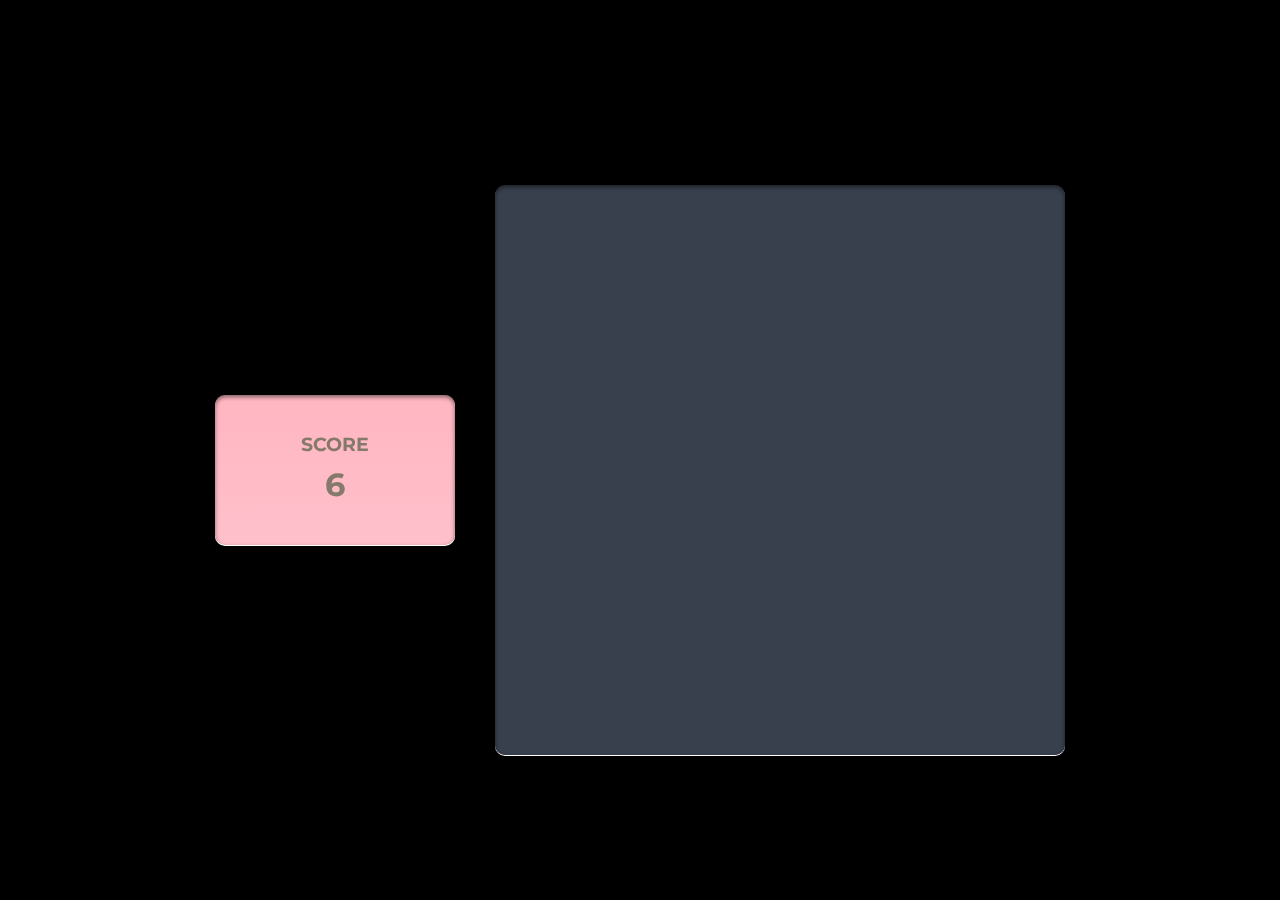
<file: glif_block.html>
<!DOCTYPE html>
<html lang='en'>
  <head>
    <meta charset='UTF-8' />
    <meta name='viewport' content='width=device-width, initial-scale=1.0' />
    <title>Color Game</title>
    <style   >
      html, body {
          margin: 0;
          padding: 0;
          width: 100%;
          height: 100%;
          overflow: hidden;
          background: #000;
      }

      iframe {
          position: absolute;
          top: 0;
          left: 0;
          width: 100%;
          height: 100%;
          border: none;
          zoom: 1;  /* Base zoom for 465px width */
      }

    </style>
  </head>
  <body>
    <iframe id='gameFrame' title='Embedded content'></iframe>

    <!-- Hidden divs for color variables -->
    <div id='red-content' style='display:none'>{red}</div>
    <div id='yellow-content' style='display:none'>{yellow}</div>
    <div id='orange-content' style='display:none'>{orange}</div>
    <div id='purple-content' style='display:none'>{purple}</div>
    <div id='green-content' style='display:none'>{green}</div>
    <div id='blue-content' style='display:none'>{blue}</div>
    <div id='background-content' style='display:none'>{background}</div>

    <script>
      const variables = {
          'red': document.getElementById('red-content').textContent,
          'yellow': document.getElementById('yellow-content').textContent,
          'orange': document.getElementById('orange-content').textContent,
          'purple': document.getElementById('purple-content').textContent,
          'green': document.getElementById('green-content').textContent,
          'blue': document.getElementById('blue-content').textContent,
          'background': document.getElementById('background-content').textContent,
      };

      function constructUrl() {
        const baseUrl = 'https://wanderingstan.github.io/candy-crush/';
        //         const baseUrl = 'file:///Users/wanderingstan/Developer/glif/minigames/candy-crush/index.html';
        const url = new URL(baseUrl);
        // Add each variable as a query parameter if it has a value
        for (const [key, value] of Object.entries(variables)) {
          if (value) {
            url.searchParams.append(key, value);
          }
        }

        return url.toString();
      }

      // Function to update the iframe URL
      function updateIframe() {
        const iframe = document.getElementById('gameFrame');
        iframe.src = constructUrl();
      }

      // Function to set variables and update the iframe
      function setVariable(name, value) {
        variables[name] = value;
        updateIframe();
      }

      // Initial setup
      updateIframe();
    </script>
  </body>
</html>
</file>
